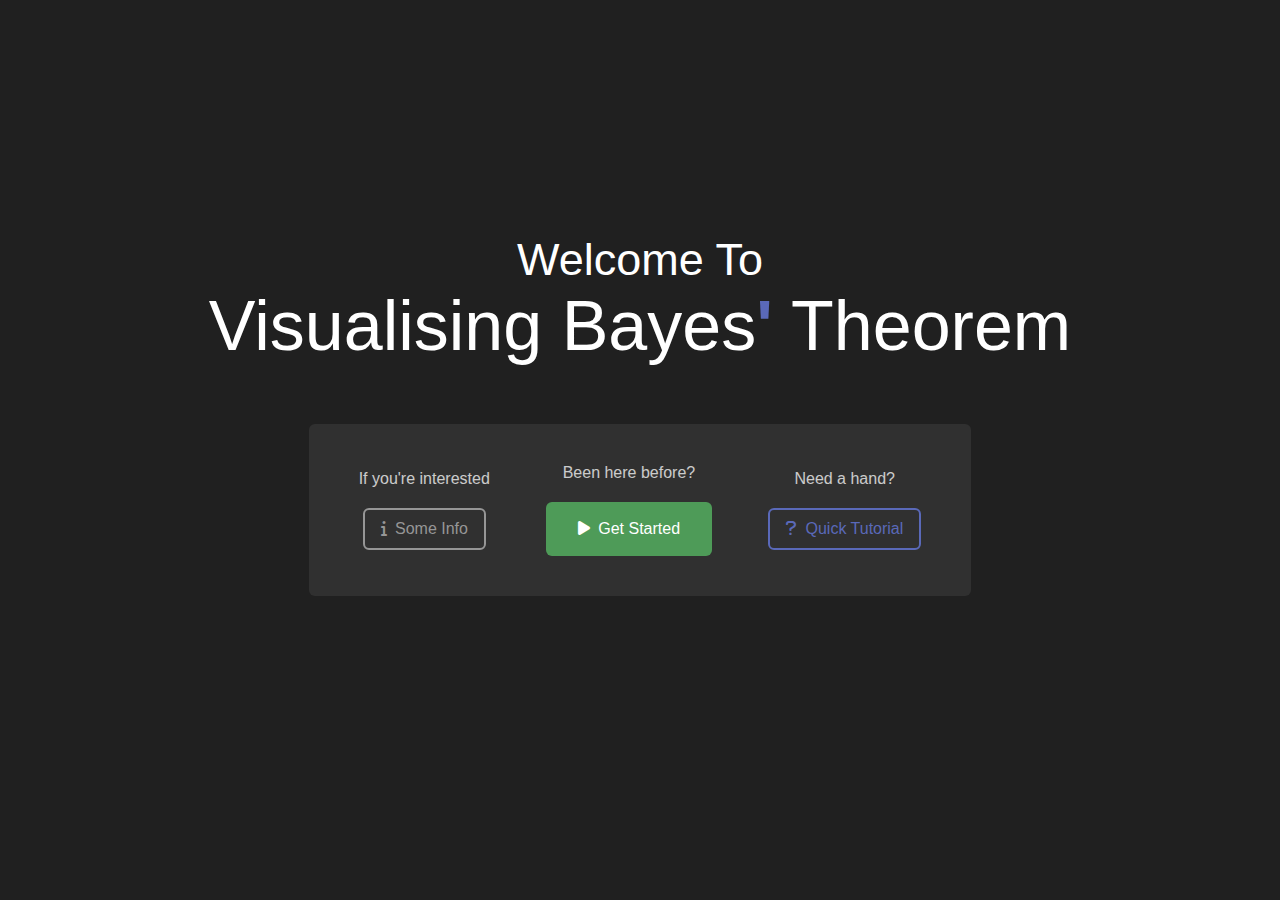
<file: index.html>
<!DOCTYPE html>
<html lang="en">
<head>
    <meta charset="UTF-8">
    <meta name="viewport" content="width=device-width, initial-scale=1.0">
    <title>Visualising Bayes' Theorem</title>
    <link rel="stylesheet" href="css/global.css">
    <link rel="stylesheet" href="css/home.css">
    <link rel="stylesheet" href="https://cdnjs.cloudflare.com/ajax/libs/font-awesome/6.0.0/css/all.min.css">
</head>
<body>
    <div id="title-container">
        <h2 id="welcome-to-heading">Welcome To</h2>
        <h1 id="Visualising-bayes-theorem-heading">Visualising Bayes<span style="font-weight: bold;color: var(--control-blue);">'</span> Theorem</h1>
    </div>
    <div id="home-controls-container">
        <div class="home-controls-subcontainer">
            <p class="home-button-label">If you're interested</p>
            <button class="home-button" id="home-info-btn" onclick="openInfo()"><i class="fa-solid fa-info"></i> Some Info</button>
        </div>
        <div class="home-controls-subcontainer">
            <p class="home-button-label">Been here before?</p>
            <button class="home-button" id="home-start-btn"><i class="fa-solid fa-play"></i> Get Started</button>
        </div>
        <div class="home-controls-subcontainer">
            <p class="home-button-label">Need a hand?</p>
            <button class="home-button" id="home-tutorial-btn"><i class="fa-solid fa-question"></i> Quick Tutorial</button>
        </div>
    </div>
    <p id="watermark"></p>
    <script src="js/home.js"></script>
    <div id="home-info-background">
        <div id="home-info">
            <h2>Some Info</h2>
            <p>This project was developed by Tom Poyser as a final-year project for a Computer Science degree at the University of Manchester. The brief was to create an interactive tool for learning, teaching, and presenting Bayes' Theorem visually, specifically using whole numbers rather than decimals and percentages.</p>
            <p>With this tool, you can create and simulate custom real-world scenarios, experiment with different probabilities, and see the results dynamically.</p>
            <p>If you're unsure how to use the tool, a tutorial is available to guide you. Feedback is always welcome, just use the feedback button on the main interface. Your input is greatly appreciated and will help improve the tool for teaching and learning.</p>
            <button id="info-back-btn" onclick="closeInfo()"><i class="fa-solid fa-arrow-left"></i> Back</button>
        </div>
    </div>
</body>
</html>
</file>
<file: css/global.css>
:root{
    --object-colour-2: rgb(107, 143, 219);
    --object-colour-1: rgb(110, 203, 105);
    --evidence-colour-1: rgb(231, 68, 68);
    --evidence-colour-2: rgba(255, 255, 255, 0.25);

    --light-grey: #f1f1f1;
    --dark-grey-1: #202020;
    --dark-grey-2: #292929;
    --dark-grey-3: #3d3d3d;

    --main-text: #fff;

    --control-blue: rgb(90, 105, 185);
    --control-red: rgb(196, 73, 73);
    --control-green: rgb(78, 155, 88);
    --control-purple: rgb(133, 94, 170);
}
</file>
<file: css/home.css>
html, body{
    background-color: var(--dark-grey-1);
    color: white;
    display: flex;
    flex-direction: column;
    align-items: center;
    justify-content: center;
    height: 100%;
    width: 100%;
    font-family: 'Segoe UI', Tahoma, Geneva, Verdana, sans-serif;
    row-gap: 58px;
}

#title-container{
    display: flex;
    flex-direction: column;
    align-items: center;
    justify-content: center;
    margin-top: 20px;
}

h1,h2{
    margin: 0;
    padding: 0;
}

#welcome-to-heading{
    font-weight: 100;
    font-size: 45px;
}

#Visualising-bayes-theorem-heading{
    font-weight: 400;
    font-size: 70px;
}


#home-controls-container{
    display: flex;
    flex-direction: row;
    align-items: center;
    justify-content: center;
    column-gap: 56px;
    background-color: rgba(255, 255, 255, 0.075);
    padding: 40px 50px;
    box-sizing: border-box;

    border-radius: 6px;
}


.home-controls-subcontainer{
    display: flex;
    flex-direction: column;
    justify-content: center;
    align-items: center;
    row-gap: 20px;
    box-sizing: border-box;

}

.home-controls-subcontainer p{
    opacity: .75;
}

.home-button-label{
    margin: 0;
    padding: 0;
}

.home-button{
    padding: 10px 16px;
    font-size: 16px;
    border-radius: 6px;
    box-sizing: border-box;
    transition: all ease .15s;
    cursor: pointer;

}

.home-button:hover{
    transform: scale(1.1);
}

.home-button i{
    margin-right: 4px;
}

#home-start-btn{
    background-color: var(--control-green);
    color: white;
    border: none;
    padding: 18px 32px;
}

#home-info-btn{
    border: solid 2px rgb(150, 150, 150);
    color: rgb(150, 150, 150);
    background-color: transparent;
}


#home-tutorial-btn{
    border: solid 2px var(--control-blue);
    color: var(--control-blue);
    background-color: transparent;
}

#home-info-background{
    position: fixed;
    top: 0;
    left: 0;
    width: 100%;
    height: 100%;
    display: none;
    align-items: center;
    justify-content: center;
    background-color: rgba(15, 15, 15, 0.9);

}

#home-info{
    display: flex;
    flex-direction: column;
    width: 40%;
    background-color: var(--dark-grey-1);
    padding: 20px 40px;
    border-radius: 6px;
    font-family: 'Segoe UI', Tahoma, Geneva, Verdana, sans-serif;
    row-gap: 18px;
    font-size: 16px;
}


#home-info h2{
    margin-left: auto;
    margin-right: auto;
}

#info-back-btn{
    width: max-content;
    margin-left: auto;
    margin-right: auto;
    border: none;
    padding: 8px 20px;
    border-radius: 3px;
    font-size: 16px;
    background-color: var(--control-blue);
    color: white;
    cursor: pointer;
}
</file>
